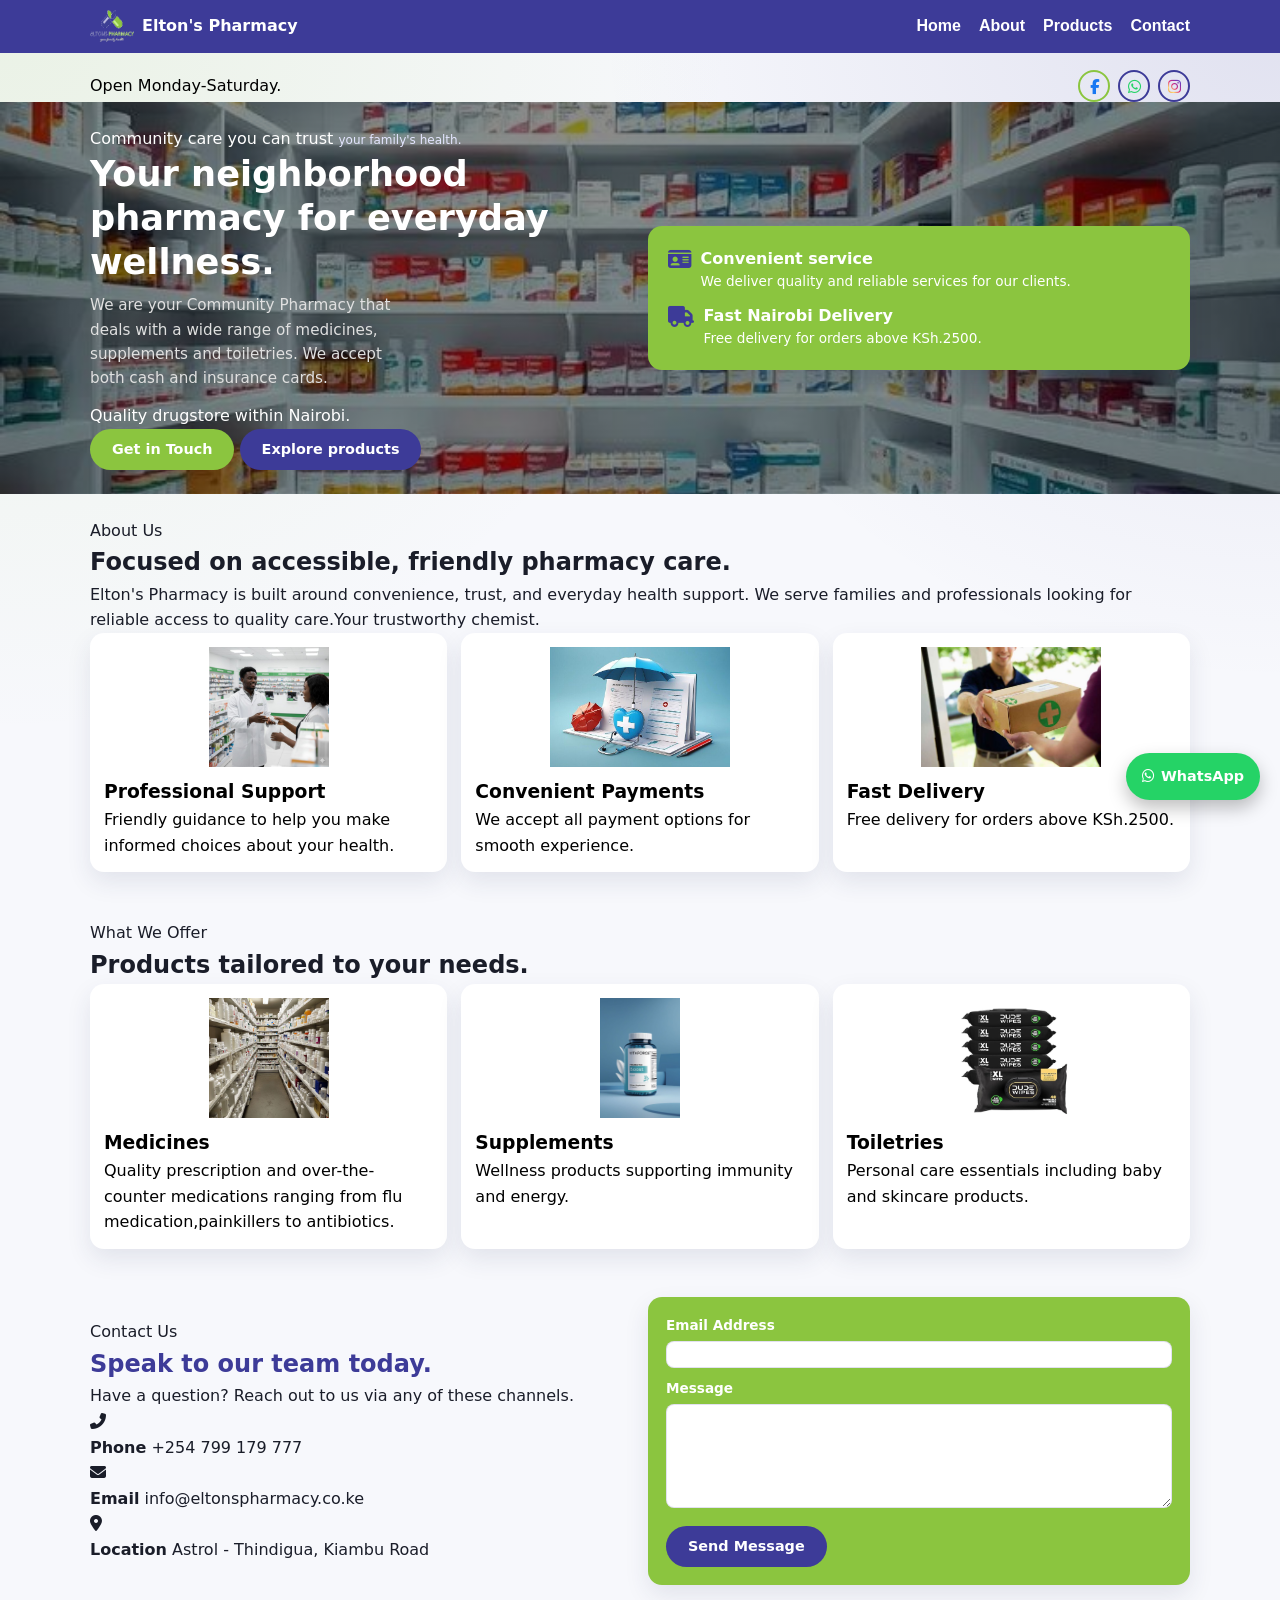
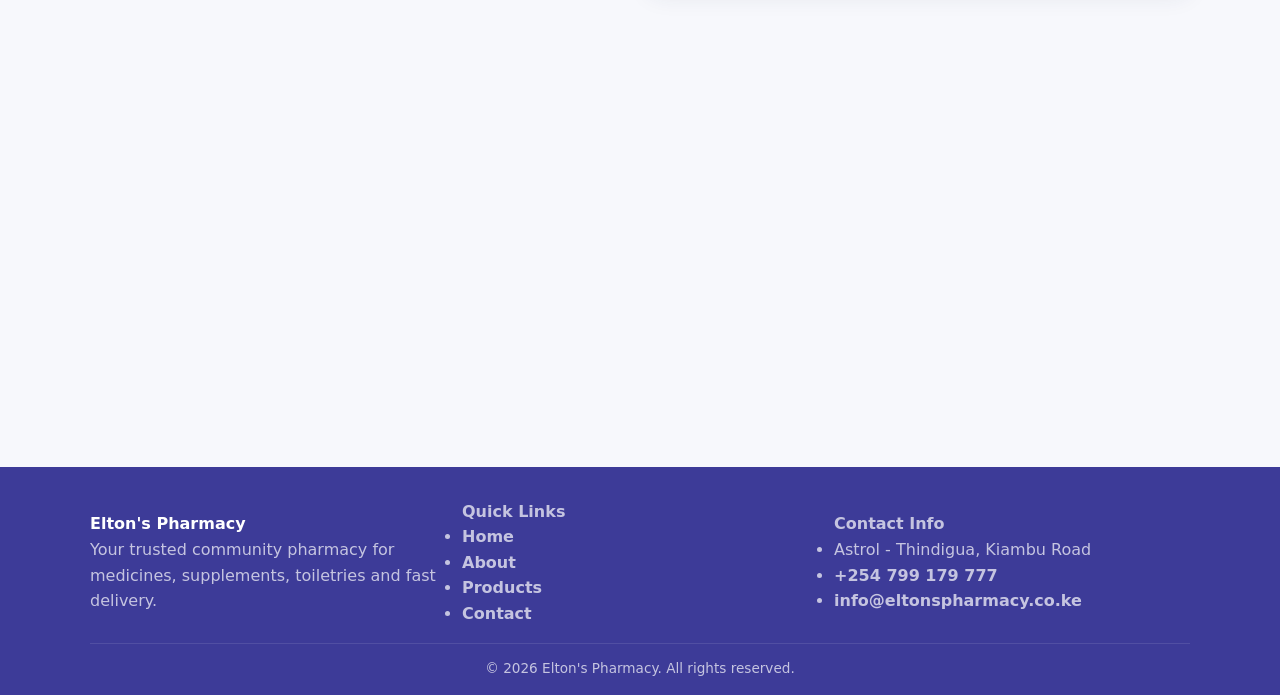
<file: index.html>
<!-- 
========================================================
ELTON'S PHARMACY WEBSITE
Description: Community pharmacy website for Elton's Pharmacy
Features:
- Navigation menu
- Hero section
- About section
- Products section
- Contact form
- Embedded Google map
- Social media icons inline next to topbar text
- WhatsApp floating button
========================================================
-->

<!DOCTYPE html>
<html lang="en">
<head>

    <!-- Character encoding for the webpage -->
    <meta charset="UTF-8">

    <!-- Makes the website responsive on mobile devices -->
    <meta name="viewport" content="width=device-width, initial-scale=1.0">

    <!-- SEO description for search engines -->
    <meta name="description" content="Elton's Pharmacy - Your trusted community pharmacy for medicines, supplements, toiletries and fast delivery.">

    <!-- Author of the webpage -->
    <meta name="author" content="Elton's Pharmacy">
    <title>Elton's Pharmacy | Trusted Community Pharmacy in Nairobi</title>

    <meta name="description" content="Elton's Pharmacy is your trusted community pharmacy in Nairobi. We provide quality medicines, health advice, and wellness products for you and your family.">

    <meta name="keywords" content="Pharmacy in Nairobi, community pharmacy Kenya, medicines Nairobi, health products Kenya">

    <meta name="author" content="Elton's Pharmacy">

    <meta name="viewport" content="width=device-width, initial-scale=1.0">

    <meta name="google-site-verification" content="PWdXzh6pUJYtqmfi5N5ZP_qHNGY6Pn-7Cla1ZSzzGpY" />
    
    <!-- Title displayed on the browser tab -->
    <!-- <title>Elton's Pharmacy | Community Pharmacy</title> -->

    <!-- Font Awesome library for icons (Facebook, Instagram, WhatsApp, etc.) -->
    <link rel="stylesheet" href="https://cdnjs.cloudflare.com/ajax/libs/font-awesome/6.4.2/css/all.min.css">

    <!-- Google fonts connection optimization -->
    <link rel="preconnect" href="https://fonts.googleapis.com">
    <link rel="preconnect" href="https://fonts.gstatic.com" crossorigin>
    <!-- Favicon for browser tab (like YouTube) -->
<link rel="icon" type="image/png" sizes="32x32" href="favicon.png">
<link rel="icon" type="image/png" sizes="16x16" href="favicon.png">
<link rel="shortcut icon" href="favicon.png" type="image/png">

<!-- Optional for Apple devices -->
<link rel="apple-touch-icon" sizes="180x180" href="favicon.png">
    

    <!-- Import Poppins font family -->
    <link href="https://fonts.googleapis.com/css2?family=Poppins:wght@400;500;600;700;800&display=swap" rel="stylesheet">
    <link href="https://fonts.googleapis.com/css2?family=Raleway:wght@500;700&display=swap" rel="stylesheet">
    <link rel="canonical" href="https://yourwebsite.com">
    
    <!-- External CSS stylesheet -->
    <link rel="stylesheet" href="styles.css">
    
</head>


<body>


<!-- =====================================================
TOPBAR + HEADER SECTION
Contains the announcement bar and the main navigation
===================================================== -->

<div class="fixed-top-wrapper">

    <!-- Topbar displaying announcement and inline social media icons -->
    <div class="topbar">
        <div class="container topbar-inner">

            <!-- Announcement text -->
            <span class="topbar-text">Open Monday-Saturday.</span>

            <!-- Inline social media icons next to text -->
            <div class="inline-socials">
                 <!-- Facebook -->
                <a href="https://facebook.com/eltonspharmacy" target="_blank" aria-label="Facebook">
    <i class="fab fa-facebook-f"></i>
</a>
                <!-- WhatsApp -->
                <a href="https://wa.me/254799179777" target="_blank" aria-label="WhatsApp">
                    <i class="fab fa-whatsapp"></i>
                </a>
               
</a>
                <!-- Instagram -->
<a href="https://instagram.com/eltonspharmacy" target="_blank" aria-label="Instagram">
    <i class="fab fa-instagram"></i>
</a>
                
                
                
                
            </div>

        </div>
    </div>



    <!-- =====================================================
    MAIN HEADER / NAVIGATION BAR
    Contains the brand logo and navigation menu
    ===================================================== -->

    <header class="header">
        <div class="container navbar">

            <!-- Brand logo and pharmacy name -->
            <a href="#home" class="brand">

                <!-- Pharmacy logo -->
                <img src="logo-transparent.png" alt="Elton's Pharmacy logo" class="brand-logo">

                <!-- Brand text -->
                <div>
                    <span class="brand-name">Elton's Pharmacy</span>
                    
                </div>

            </a>

            <!-- Mobile menu toggle button (hamburger menu) -->
            <button class="menu-toggle" id="menuToggle" aria-label="Open menu">

                <!-- Hamburger lines -->
                <span></span>
                <span></span>
                <span></span>

            </button>


            <!-- Navigation menu links -->
            <nav>
                <ul class="nav-menu" id="navMenu">

                    <!-- Navigation links scroll to sections -->
                    <li><a href="#home">Home</a></li>

                    <li><a href="#about">About</a></li>

                    <li><a href="#products">Products</a></li>

                    <li><a href="#contact">Contact</a></li>

                </ul>
            </nav>

        </div>
    </header>

</div>



<!-- =====================================================
MAIN WEBSITE CONTENT
===================================================== -->
<main>


<!-- =====================================================
HERO SECTION
Main introduction section of the website
===================================================== -->

<section class="hero section" id="home">

    <div class="container hero-grid">

        <!-- Hero text content -->
        <div class="hero-copy">

            <!-- Small introduction text -->
            <span class="eyebrow">Community care you can trust</span>
            <span class="brand-tag">your family's health.</span>

            <!-- Main heading -->
            <h1>Your neighborhood pharmacy for everyday wellness.</h1>

            <!-- Description -->
            <p class="hero-text">
                We are your Community Pharmacy that deals with a wide range
                of medicines, supplements and toiletries. We accept both cash and insurance cards.
                
            </p>
            
            <p>Quality drugstore within Nairobi.</p>

            <!-- Call-to-action buttons -->
            <div class="hero-actions">

               
                 <a href="#contact" class="btn btn-primary" id="get-in-touch">Get in Touch</a>

              <a href="#products" class="btn btn-secondary" id="explore-products">Explore products</a>

            </div>
        </div>



        <!-- Hero information panel -->
        <div class="hero-panel">

            <div class="info-card hero-info">

                <!-- Insurance feature -->
                <div class="point">

                    <i class="fas fa-id-card"></i>

                    <div>
                        <strong>Convenient service</strong>
                        <p>We deliver quality and reliable services for our clients.</p>
                    </div>
                    

                </div>


                <!-- Delivery feature -->
                <div class="point">
                     <i class="fas fa-truck"></i>
                     <div> <strong>Fast Nairobi Delivery</strong>
                         <p>Free delivery for orders above KSh.2500.</p> 
                        </div>

                    
                        
                        
                    </div>

                </div>

            </div>

        </div>
    </div>
</section>

<!-- =====================================================
ABOUT SECTION
===================================================== -->

<section class="section" id="about">

    <div class="container">

        <!-- Section heading -->
        <div class="section-head">

            <span class="eyebrow">About Us</span>

            <h2>Focused on accessible, friendly pharmacy care.</h2>

            <p>
                Elton's Pharmacy is built around convenience, trust, and everyday health support.
                We serve families and professionals looking for reliable access to quality care.Your trustworthy chemist.
            </p>

        </div>



        <!-- About service cards -->
        <div class="cards-grid">

            <!-- Card 1 -->
            <article class="info-card">

                <img src="images/pic15.jpg" loading="lazy" alt="Pharmacist assistance" class="card-img">

                <h3>Professional Support</h3>

                <p>Friendly guidance to help you make informed choices about your health.</p>

            </article>


            <!-- Card 2 -->
            <article class="info-card">

                <img src="images/pic4.jpg" loading="lazy" alt="Payment options" class="card-img">

                <h3>Convenient Payments</h3>

                <p>We accept all payment options for smooth experience.</p>

            </article>


            <!-- Card 3 -->
            <article class="info-card">

                <img src="images/pic16.jpg" loading="lazy" alt="Fast Delivery" class="card-img">

                <h3>Fast Delivery</h3>

                <p>Free delivery for orders above KSh.2500.</p>

            </article>

        </div>
    </div>
</section>

<!-- =====================================================
PRODUCTS SECTION
===================================================== -->

<section class="section muted-bg" id="products">

    <div class="container">

        <div class="section-head">

            <span class="eyebrow">What We Offer</span>

            <h2>Products tailored to your needs.</h2>

        </div>



        <!-- Product category cards -->
        <div class="product-grid">

            <article class="product-card">
                <img src="images/pic11.jpg"  loading="lazy" alt="Medicines">
                <h3>Medicines</h3>
                <p>Quality prescription and over-the-counter medications ranging from flu medication,painkillers to antibiotics.</p>
            </article>

            <article class="product-card">
                <img src="images/pic12.jpg"  loading="lazy" alt="Supplements">
                <h3>Supplements</h3>
                <p>Wellness products supporting immunity and energy.</p>
            </article>
            

            <article class="product-card">
                <img src="images/pic13.jpg" loading="lazy" alt="Toiletries">
                <h3>Toiletries</h3>
                <p>Personal care essentials including baby and skincare products.</p>
            </article>

        </div>
    </div>
</section>

<!-- =====================================================
CONTACT SECTION
===================================================== -->

<section class="section" id="contact">

    <div class="container contact-grid">

        <!-- Contact information area -->
        <div class="contact-info">

            <span class="eyebrow">Contact Us</span>

            <!-- <h2>Speak to our team today.</h2> -->
            
             <!-- <h2 style="color:  #3d3b98;">Speak to Our Team Today</h2> -->
             <h2 id="purple-header">Speak to our team today.</h2>


            <p class="contact-copy">
                Have a question? Reach out to us via any of these channels.
            </p>



            <!-- Contact cards -->
            <div class="contact-cards">

                <!-- Phone -->
                <div class="contact-card">
                    <i class="fas fa-phone-alt"></i>
                    <div>
                        <strong>Phone</strong>
                        <a href="tel:+254799179777">+254 799 179 777</a>
                    </div>
                </div>


                <!-- Email -->
                <div class="contact-card">
                    <i class="fas fa-envelope"></i>
                    <div>
                        <strong>Email</strong>
                        <a href="mailto:info@eltonspharmacy.co.ke">
                            info@eltonspharmacy.co.ke
                        </a>
                    </div>
                </div>


                <!-- Location -->
                <div class="contact-card">
                    <i class="fas fa-map-marker-alt"></i>
                    <div>
                        <strong>Location</strong>
                        <span>Astrol - Thindigua, Kiambu Road</span>
                    </div>
                </div>

            </div>
        </div>


       <form action="https://formspree.io/f/mojprnqo" method="POST" class="contact-form" id="contactForm">
        
       
            <!-- <div class="form-group">
                <label for="name">Full Name</label>
                <input type="text" id="name" name="name" required>
            </div>  -->

            <div class="form-group">
                <label for="email">Email Address</label>
                <input type="email" id="email" name="email" required>
            </div>

            <div class="form-group">
                <label for="message">Message</label>
                <textarea id="message" name="message" rows="4" required></textarea>
            </div>

            <button type="submit" class="btn btn-primary btn-full">
                Send Message
            </button>

        </form>
    </div>



    <!-- Google Maps location embed -->
    <div class="container map-container">

       <!-- <iframe
    src="https://maps.google.com/maps?q=Kiprop%20Centre%20Westlands%20Nairobi&t=&z=15&ie=UTF8&iwloc=&output=embed"
    
    width="100%"
    height="300"
    style="border:0;"
    allowfullscreen=""
    loading="lazy"
    referrerpolicy="no-referrer-when-downgrade">
</iframe> -->

    <iframe src="https://www.google.com/maps/embed?pb=!1m18!1m12!1m3!1d6061.221637937901!2d36.83009369432481!3d-1.1999436295235548!2m3!1f0!2f0!3f0!3m2!1i1024!2i768!4f13.1!3m3!1m2!1s0x182f3da298e7fd19%3A0x691236075d530e76!2sKasarini!5e1!3m2!1sen!2ske!4v1785992486414!5m2!1sen!2ske" width="600" height="450" style="border:0;" allowfullscreen="" loading="lazy" referrerpolicy="strict-origin-when-cross-origin"></iframe>

    </div>

</section>

</main>



<!-- ====================================================
FOOTER SECTION
===================================================== -->

<footer class="footer">

<div class="container footer-grid">

<!-- Footer brand -->
<div class="footer-brand-area">

<span class="brand-name">Elton's Pharmacy</span>

<p>
Your trusted community pharmacy for medicines,
supplements, toiletries and fast delivery.
</p>

</div>



<!-- Quick navigation links -->
<div>

<h4>Quick Links</h4>

<ul class="footer-links">

<li><a href="#home">Home</a></li>
<li><a href="#about">About</a></li>
<li><a href="#products">Products</a></li>
<li><a href="#contact">Contact</a></li>

</ul>

</div>



<!-- Contact details -->
<div>

<h4>Contact Info</h4>

<ul class="footer-contact">

<li>Astrol - Thindigua, Kiambu Road</li>

<li>
<a href="tel:+254799179777">
+254 799 179 777
</a>
</li>

<li>
<a href="mailto:info@eltonspharmacy.co.ke">
info@eltonspharmacy.co.ke
</a>
</li>

</ul>

</div>

</div>

<!-- Copyright area -->
<div class="container footer-bottom">

<p>© <span id="year"></span> Elton's Pharmacy. All rights reserved.</p>

</div>

</footer>

<!-- Floating WhatsApp contact button -->
<a href="https://wa.me/254799179777"
class="floating-whatsapp"
target="_blank"
aria-label="Chat on WhatsApp">

<i class="fab fa-whatsapp"></i> WhatsApp

</a>

<!-- =====================================================
JAVASCRIPT FUNCTIONALITY
===================================================== -->

<script type="application/ld+json">
{
  "@context": "https://schema.org",
  "@type": "Pharmacy",
  "name": "Elton's Pharmacy",
  "address": {
    "@type": "PostalAddress",
    "addressLocality": "Nairobi",
    "addressCountry": "KE"
  },
  "telephone": " +254 799 179 777"
}
</script>

<!-- Start of Tawk.to Script
<script type="text/javascript">
var Tawk_API=Tawk_API||{}, Tawk_LoadStart=new Date();
(function(){
var s1=document.createElement("script"),s0=document.getElementsByTagName("script")[0];
s1.async=true;
s1.src='https://embed.tawk.to/69ccb1677155761c37788ebb/1jl3p9vrm';
s1.charset='UTF-8';
s1.setAttribute('crossorigin','*');
s0.parentNode.insertBefore(s1,s0);
})();
</script> -->

<!--End of Tawk.to Script-->
<script src="script.js"></script>

</body>
</html>
</file>
<file: styles.css>
:root {
  --primary: #3d3b98;
  --primary-dark: #2f2d78;
  --accent: #8bc53f;
  --accent-dark: #76aa32;
  --text: #1a1d29;
  --muted: #626a80;
  --bg: #f7f8fc;
  --surface: #ffffff;
  --line: rgba(61, 59, 152, 0.12);
  --shadow: 0 10px 25px rgba(42, 51, 92, 0.10);
  --radius: 14px;
  --container: 1100px;
}

/* RESET */
* {
  box-sizing: border-box;
  margin: 0;
  padding: 0;
}

html {
  scroll-behavior: smooth;
}

body {
  font-family: 'Inter', sans-serif;
  color: var(--text);
  background:
    radial-gradient(circle at top left, rgba(139,197,63,0.12),transparent 28%),
    radial-gradient(circle at top right, rgba(61,59,152,0.12),transparent 26%),
    var(--bg);
  line-height: 1.6;
  padding-top: 70px;
}

img {
  max-width: 100%;
  display: block;
}

a {
  text-decoration: none;
  color: inherit;
}

.container {
  width: min(100% - 1.5rem, var(--container));
  margin: auto;
}

/* HEADER */
.header {
  position: fixed;
  top: 0;
  left: 0;
  right: 0;
  background: var(--primary);
  color: white;
  border-bottom: 1px solid var(--line);
  z-index: 1000;
  transition: all .3s ease;
  animation: slideDown .8s ease-out;
}

.brand-name {
  font-weight: 700;
  font-size: 1rem;
  color: white;
}

.brand-tag {
  font-size: .75rem;
  color: #e4e6ff;
}

.navbar {
  display: flex;
  align-items: center;
  justify-content: space-between;
  padding: 10px 0;
}

.brand {
  display: flex;
  align-items: center;
  gap: 8px;
}

.brand-logo {
  width: 44px;
}

/* NAV FONT CHANGE */ 
.nav-menu {
  list-style: none;
  display: flex;
  gap: 18px;
}

.nav-menu a {
  font-family: 'Myriad Pro', Arial, Helvetica, sans-serif; /* Myriad Pro with fallbacks */
  font-weight: 600; /* Medium/Bold style */
  font-size: 1rem; /* slightly larger for visibility */
  color: white;
  transition: color .3s ease, transform .3s ease;
}

.nav-menu a:hover {
  color: var(--accent); /* Keep accent hover color */
  transform: scale(1.05); /* subtle pop effect on hover */
}
.nav-menu.open {
  display: flex;
}

/* MOBILE MENU */
.menu-toggle {
  display: none;
  flex-direction: column;
  gap: 4px;
  border: none;
  background: none;
  cursor: pointer;
}

.menu-toggle span {
  width: 24px;
  height: 2px;
  background: white;
}

/* SECTIONS */
.section {
  padding: 1.5rem 0;
}

.hero-grid,
.contact-grid,
.footer-grid {
  display: grid;
  grid-template-columns: repeat(2, 1fr);
  gap: 1rem;
  align-items: center;
}

/* HERO */
.hero {
  background:
    linear-gradient(rgba(0,0,0,.45), rgba(0,0,0,.45)),
    url("images/hero-bg.jpg");
  background-size: cover;
  background-position: center;
  background-repeat: no-repeat;
  color: white;
}

.hero-copy h1 {
  font-size: clamp(1.6rem,4vw,2.2rem);
  line-height: 1.25;
  margin-bottom: .6rem;
}

.hero-text {
  color: #e0e0e0;
  font-size: .95rem;
  margin-bottom: .8rem;
}

/* HERO INFO PANEL */
.hero-info {
  display: flex;
  flex-direction: column;
  gap: .6rem;
}

.point {
  display: flex;
  align-items: flex-start;
  gap: .6rem;
}

.point i {
  color: var(--accent);
  font-size: 1.1rem;
  margin-top: 3px;
}

.point p {
  font-size: .85rem;
  color: #e4e6ff;
}

/* BUTTONS */
.btn {
  display: inline-flex;
  align-items: center;
  justify-content: center;
  border-radius: 999px;
  padding: 9px 22px;
  font-weight: 700;
  font-size: .9rem;
  transition: all .3s ease;
  cursor: pointer;
  border: none;
}

/* SEND MESSAGE BUTTON - BLUE VARIATIONS */ 
/* SEND MESSAGE BUTTON - BLUE GRADIENT ANIMATION */

.btn-secondary {
  background: white;
  border: 1px solid var(--line);
}

.btn:hover {
  transform: translateY(-2px);
  box-shadow: 0 6px 15px rgba(0,0,0,0.1);
}

/* CARDS */
.cards-grid,
.product-grid {
  display: grid;
  grid-template-columns: repeat(3, 1fr);
  gap: 14px;
}

.info-card,
.product-card {
  background: var(--surface);
  padding: 14px;
  border-radius: var(--radius);
  box-shadow: var(--shadow);
  transition: all .3s ease;
}

.info-card:hover,
.product-card:hover {
  transform: translateY(-4px);
  box-shadow: 0 12px 25px rgba(139,197,63,.15);
}

.product-card img,
.info-card img {
  height: 120px;
  object-fit: contain;
  margin: auto;
  margin-bottom: 10px;
}

/* CONTACT FORM - GREEN ACCENT */ 
.contact-form {
  background: var(--accent); /* CHANGE */
  padding: 18px;
  border-radius: var(--radius);
  box-shadow: var(--shadow);
  color: white;
}

.contact-form label {
  color: white;
}

/* FORM */
.form-group {
  margin-bottom: 10px;
}

label {
  display: block;
  font-weight: 600;
  font-size: .85rem;
  margin-bottom: 4px;
}

input,
textarea {
  width: 100%;
  padding: 9px;
  border-radius: 8px;
  border: 1px solid rgba(61,59,152,.15);
  font-family: 'Inter', sans-serif;
}

.contact-form input,
.contact-form textarea {
  background: white;
  color: var(--text);
}

input:focus,
textarea:focus {
  outline: 2px solid var(--accent);
  border-color: transparent;
}

/* FOOTER */
.footer {
  background: #3d3b98;
  color: rgba(255,255,255,.7);
  padding: 2rem 0 1rem;
}

.footer-grid {
  grid-template-columns: repeat(3,1fr);
  margin-bottom: 1rem;
}

.footer-bottom {
  border-top: 1px solid rgba(255,255,255,.1);
  padding-top: 14px;
  text-align: center;
  font-size: .85rem;
}

/* WHATSAPP BUTTON */
.floating-whatsapp {
  position: fixed;
  bottom: 100px;
  right: 20px;
  background: #25D366;
  color: white;
  padding: 12px 16px;
  border-radius: 40px;
  font-weight: 700;
  font-size: .9rem;
  box-shadow: 0 8px 18px rgba(0,0,0,.25);
  z-index: 9999;
  display: flex;
  align-items: center;
  gap: 6px;
  transition: transform .3s ease;
}

.floating-whatsapp:hover {
  transform: scale(1.05);
}

/* TOPBAR FIXES */
.topbar-inner {
  display: flex;
  align-items: center;
  justify-content: space-between;
  gap: 10px;
}

.topbar-text {
  color: white;
  font-weight: 500;
}

/* SOCIAL ICONS */
.inline-socials{
  display:flex;
  align-items:center;
  gap:8px;
}

.inline-socials a{
  display:flex;
  align-items:center;
  justify-content:center;
  width:32px;
  height:32px;
  border:2px solid #3d3b98;
  border-radius:50%;
  text-decoration:none;
  transition:all 0.3s ease;
}

.inline-socials a i{
  font-size:15px;
}
.inline-socials a .fa-facebook-f{
  color:#1877F2;
}

.inline-socials a .fa-whatsapp{
  color:#25D366;
}



.inline-socials a .fa-instagram{
  background: linear-gradient(
      45deg,
      #f58529,
      #feda77,
      #dd2a7b,
      #8134af,
      #515bd4
  );
  -webkit-background-clip:text;
  -webkit-text-fill-color:transparent;
}

.inline-socials a:hover{
  background:#3d3b98;
  transform:scale(1.1);
}

.inline-socials a:hover i{
  color:white;
  -webkit-text-fill-color:white;
}

/* RESPONSIVE */
@media(max-width:900px) {
  .hero-grid,
  .contact-grid,
  .footer-grid,
  .cards-grid,
  .product-grid {
    grid-template-columns: 1fr;
  }

  .menu-toggle {
    display: flex;
    padding-left: 10rem;
  }

  .nav-menu {
    position: absolute;
    top: 100%;
    left: 1rem;
    right: 1rem;
    flex-direction: column;
    background: var(--primary);
    padding: 14px;
    border-radius: var(--radius);
    box-shadow: var(--shadow);
    display: none;
  }

  .nav-menu a {
    color: white;
    padding: 6px 0;
  }

  .floating-whatsapp {
    bottom: 25px;
    right: 15px;
  }
}

/* MENU ANIMATION */
.nav-menu li {
  opacity: 0;
  transform: translateX(-20px);
  animation: menuSlide .6s ease forwards;
}

.nav-menu li:nth-child(1){animation-delay:.1s;}
.nav-menu li:nth-child(2){animation-delay:.2s;}
.nav-menu li:nth-child(3){animation-delay:.3s;}
.nav-menu li:nth-child(4){animation-delay:.4s;}
@keyframes menuSlide {
  to {
    opacity: 1;
    transform: translateX(0);
  }
}

@keyframes slideDown {
  from { transform: translateY(-100%); }
  to { transform: translateY(0); }
}

::selection {
  background: var(--accent);
  color: white;
}

/* FORCE CARD TEXT BLACK */
.hero-info *,
.info-card *,
.product-card *,
.cards-grid *,
.product-grid * {
    color: #000000 !important;
}

.hero-info strong,
.info-card strong,
.product-card strong {
    color: #000000 !important;
}

.info-card a,
.product-card a {
    color: #000000 !important;
}

.topbar-inner span {
    color: #000000 !important;
}

.nav-menu a[href="#about"]:hover {
    color: var(--accent) !important;
}

.hero-actions .btn-secondary {
    color: #000000 !important;
}

.hero-actions .btn-secondary:hover {
    color: #fff !important;
    background: var(--primary) !important;
}
.footer a {
  color: rgba(255,255,255,0.7); /* keep default color */
  font-weight: 600;
  text-decoration: none;
  transition: all 0.3s ease;
}

.footer a:hover {
  color: var(--accent); /* glow color */
  text-shadow: 0 0 8px var(--accent), 0 0 12px var(--accent);
  transform: scale(1.05); /* subtle pop effect */
}
#get-in-touch.btn-primary {
  background: var(--accent); /* Green like contact section */
  color:white ;
  font-weight: 700;
  border-radius: 999px;
  padding: 9px 22px;
  cursor: pointer;
  border: none;
  transition: all 0.3s ease;
}

#get-in-touch.btn-primary:hover,
#get-in-touch.btn-primary:active {
  background: #3d3b98; /* Blue like menu bar */
  transform: translateY(-2px);
  box-shadow: 0 6px 15px rgba(0,0,0,0.1);
  color: white;
}


/* EXPLORE PRODUCTS BUTTON */
#explore-products.btn-secondary {
  background: #3d3b98; /* Default blue */
  color: white;        /* Text always white */
  font-weight: 700;
  border-radius: 999px;
  padding: 9px 22px;
  cursor: pointer;
  border: none; 
  transition: all 0.3s ease;
}

#explore-products.btn-secondary:hover,
#explore-products.btn-secondary:active {
  background: var(--accent); /* Hover green like contact section */
  color: white;              /* Text stays white */
  transform: translateY(-2px);
  box-shadow: 0 6px 15px rgba(0,0,0,0.1);
}
/* EXPLORE PRODUCTS BUTTON */
#explore-products {
  background: #3d3b98; /* Default blue */
  color: white !important; /* Force white text */
  font-weight: 700;
  border-radius: 999px;
  padding: 9px 22px;
  cursor: pointer;
  border: none;
  transition: all 0.3s ease;
}
 #explore-products:hover,
#explore-products:active {
  background: var(--accent) !important; /* Green on hover */
  color: white !important;               /* Keep text white */
  transform: translateY(-2px);
  box-shadow: 0 6px 15px rgba(0,0,0,0.1);
} */
/* SEND MESSAGE BUTTON FIX - ALWAYS BLUE */
.btn-primary.btn-full {
  background: #3d3b98; /* Blue like navbar */
  color: white;        /* Text always white */
  font-weight: 700;
  border-radius: 999px;
  padding: 9px 22px;
  cursor: pointer;
  border: none;
  transition: all 0.3s ease;
}

.btn-primary.btn-full:hover,
.btn-primary.btn-full:active {
  background: #3d3b98; /* Keep blue on hover */
  color: white;        /* Text stays white */
  transform: translateY(-2px);
  box-shadow: 0 6px 15px rgba(0,0,0,0.1);
}
/* FACEBOOK ICON BORDER GREEN */
.inline-socials a {
  border: 2px solid #3d3b98; /* default border for all */
  border-radius: 50%;
  display: flex;
  align-items: center;
  justify-content: center;
  width: 32px;
  height: 32px;
  transition: all 0.3s ease;
}

.inline-socials a i.fa-facebook-f {
  /* no change to icon color */
}

/* Target only the <a> that contains Facebook icon */
.inline-socials a i.fa-facebook-f {
  /* nothing here, keep icon color */
}

/* Correct parent selector to change border of Facebook icon */
.inline-socials a:has(i.fa-facebook-f) {
  border-color: var(--accent); /* green border */
}
/* Make only Facebook icon turn green on hover */
.inline-socials a.facebook i {
  color: #1877F2; /* normal Facebook blue */
  transition: color 0.3s ease;
}

.inline-socials a.facebook:hover i {
  color: #8bc53f !important; /* green on hover */
  -webkit-text-fill-color: #8bc53f !important; /* for WebKit browsers */
}
.hero-info {
  background: var(--accent); /* GREEN box */
  padding: 20px;
  border-radius: var(--radius);
  box-shadow: var(--shadow);
}

/* White text */
.hero-info strong,
.hero-info p {
  color: white !important;
}

/* Blue icons */
.hero-info .point i {
  color: var(--primary) !important;
  font-size: 1.3rem;
}
@media (max-width: 900px) {
  .hero-grid {
    grid-template-columns: 1fr;
  }

  .hero-copy,
  .hero-panel {
    grid-column: 1;
  }
  .hero-grid {
  display: grid;
  grid-template-columns: 1fr 1fr; /* side by side */
  gap: 20px;
  align-items: center;
  }
}

@media (max-width: 900px) {
  .hero-grid {
    grid-template-columns: 1fr; /* stack on mobile */
  }
}
.hero-section {
  display: flex;
  justify-content: space-between; /* text on left, widget on right */
  align-items: flex-start; /* aligns top edges */
  gap: 20px; /* space between text and widget */
  position: relative;
  padding: 20px;
}

.hero-text {
  flex: 1; /* takes remaining space */
  max-width: 60%; /* optional to limit text width */
}

.hero-widget {
  background-color: #a0e45a; /* your green widget */
  padding: 15px;
  border-radius: 10px;
  min-width: 250px; /* keeps it compact */
}

.widget-item + .widget-item {
  margin-top: 10px; /* space between items */
}
/* EXPLORE PRODUCTS BUTTON */
#explore-products {
  background: #3d3b98;   /* Blue (same as navbar) */
  color: white !important; /* Text always white */
  font-weight: 700;
  border-radius: 999px;
  padding: 9px 22px;
  cursor: pointer;
  border: none;
  transition: all 0.3s ease;
}

#explore-products:hover,
#explore-products:active {
  background: #8bc53f !important; /* Green on hover (accent color) */
  color: white !important;         /* Keep text white */
  transform: translateY(-2px);
  box-shadow: 0 6px 15px rgba(0,0,0,0.1);
}
/* SEND MESSAGE BUTTON - ALWAYS BLUE */
.btn-primary.btn-full {
  background: #3d3b98;  /* navbar blue */
  color: white;         /* text always white */
  font-weight: 700;
  border-radius: 999px;
  padding: 9px 22px;
  cursor: pointer;
  border: none;
  transition: all 0.3s ease;
}

.btn-primary.btn-full:hover,
.btn-primary.btn-full:active {
  background: #3d3b98;  /* stays blue on hover */
  color: white;         /* text stays white */
  transform: translateY(-2px); /* subtle hover effect */
  box-shadow: 0 6px 15px rgba(0,0,0,0.1);
}

#purple-header {
  color: #3d3b98; /* #3d3b98 */
}
@import url("https://fonts.googleapis.com/css2?family=IBM+Plex+Serif:ital,wght@0,100;0,200;0,300;0,400;0,500;0,600;0,700;1,100;1,200;1,300;1,400;1,500;1,600;1,700&family=Work+Sans:ital,wght@0,100..900;1,100..900&display=swap");

/** Variables **/

:root {
  --color-background: #cbd5e1;
  --color-background-alt: #64748b;
  --color-border-active: #64748b;
  --color-border-default: #94a3b8;
  --color-highlight: #cbd5e1;
  --color-primary: #1e293b;
  --color-primary-active: #090f1d;
  --color-text-default: #0f172a;
  --color-text-muted: #475569;

  --font-family-body: "Work Sans", system-ui, sans-serif;
  --font-family-display: "IBM Plex Serif", system-ui, sans-serif;
}

/** Base **/

*,
::before,
::after {
  box-sizing: border-box;
}

* {
  border: 0;
  margin: 0;
  padding: 0;
}

body {
  -webkit-font-smoothing: antialiased;
  font-family: var(--font-family-body);
  font-optical-sizing: auto;
  font-style: normal;
}

button,
input,
optgroup,
select,
textarea {
  font-family: inherit;
  font-feature-settings: inherit;
  font-variation-settings: inherit;
  font-size: 100%;
  font-weight: inherit;
  line-height: inherit;
  color: inherit;
  margin: 0;
  padding: 0;
}

[type="checkbox"],
[type="radio"],
[type="range"] {
  appearance: none;
  flex-shrink: 0;
  padding: 0;
  user-select: none;
}

[type="checkbox"]:focus,
[type="radio"]:focus,
[type="range"]:focus {
  outline: none;
}

/** Components **/

.fs-form {
  display: grid;
  row-gap: 1.5rem;
}

.fs-form:where(.fs-layout__2-column) {
  column-gap: 1.5rem;
  grid-template-columns: 1fr 1fr;
}

fieldset {
  display: grid;
  margin: 1.5rem 0;
  row-gap: 1.5rem;
}

.fs-form:where(.fs-layout__2-column) fieldset {
  column-gap: 1.5rem;
  grid-template-columns: 1fr 1fr;
  grid-column: 1 / -1;
}

.fs-fieldset-title {
  color: var(--color-text-default);
  font-family: var(--font-family-display);
  font-size: 1.25rem;
  font-weight: 500;
  line-height: 1.75rem;
  margin-bottom: 1.5rem;
  grid-column: 1 / -1;
}

.fs-field {
  display: flex;
  flex-direction: column;
  row-gap: 0.375rem;
}

.fs-label {
  color: var(--color-text-default);
  display: block;
  font-family: var(--font-family-display);
  font-size: 0.875rem;
  font-weight: 500;
  line-height: 1.25rem;
}

.fs-description {
  color: var(--color-text-muted);
  display: block;
  font-size: 0.875rem;
  line-height: 1.25rem;
}

.fs-button-group {
  display: flex;
  flex-direction: row-reverse;
  column-gap: 1.5rem;
}

.fs-form:where(.fs-layout__2-column) .fs-button-group {
  grid-column: 1 / -1;
}

.fs-button {
  background-color: var(--color-primary);
  border-radius: 0.375rem;
  color: white;
  cursor: pointer;
  font-size: 0.875rem;
  font-weight: 500;
  line-height: 1rem;
  padding: 1rem 2rem;
  transition-duration: 200ms;
  transition-property: background-color;
  transition-timing-function: cubic-bezier(0.4, 0, 0.2, 1);
}

.fs-button:hover {
  background-color: var(--color-primary-active);
}

.fs-button:focus-visible {
  background-color: var(--color-primary-active);
  outline: 3px solid var(--color-highlight);
}

.fs-input,
.fs-select {
  appearance: none;
  border-radius: 0.375rem;
  border-width: 0;
  box-shadow: var(--color-border-default) 0 0 0 1px inset;
  color: var(--color-text-default);
  font-size: 1rem;
  height: 2.5rem;
  line-height: 1.5rem;
  outline: none;
  padding-left: 0.75rem;
  padding-right: 0.75rem;
}

.fs-input:focus-visible,
.fs-select:focus-visible {
  box-shadow: var(--color-border-active) 0 0 0 1.5px inset;
  outline: 3px solid var(--color-highlight);
  outline-offset: 0;
}

.fs-input::placeholder {
  color: var(--color-text-muted);
}

.fs-checkbox-group,
.fs-radio-group {
  display: flex;
  flex-direction: column;
  row-gap: 0.5rem;
}

.fs-checkbox-field,
.fs-radio-field {
  column-gap: 0.5rem;
  display: flex;
}

:is(.fs-checkbox-field, .fs-radio-field) .fs-label + .fs-description {
  margin-top: 0.125rem;
}

.fs-checkbox-wrapper,
.fs-radio-wrapper {
  align-items: center;
  display: flex;
  height: 1.25rem;
}

.fs-checkbox,
.fs-radio {
  background-color: #fff;
  border: 1px solid var(--color-text-default);
  height: 1rem;
  width: 1rem;
}

.fs-checkbox {
  border-radius: 0.25rem;
}

.fs-radio {
  border-radius: 100%;
}

.fs-checkbox:checked,
.fs-radio:checked {
  background-color: var(--color-primary);
  background-position: center;
  background-repeat: no-repeat;
  background-size: 100% 100%;
  border-color: transparent;
}

.fs-checkbox:checked {
  background-image: url("data:image/svg+xml,%3csvg viewBox='0 0 16 16' fill='white' xmlns='http://www.w3.org/2000/svg'%3e%3cpath d='M12.207 4.793a1 1 0 010 1.414l-5 5a1 1 0 01-1.414 0l-2-2a1 1 0 011.414-1.414L6.5 9.086l4.293-4.293a1 1 0 011.414 0z'/%3e%3c/svg%3e");
}

.fs-radio:checked {
  background-image: url("data:image/svg+xml,%3csvg viewBox='0 0 16 16' fill='white' xmlns='http://www.w3.org/2000/svg'%3e%3ccircle cx='8' cy='8' r='3'/%3e%3c/svg%3e");
}

.fs-checkbox:focus-visible,
.fs-radio:focus-visible {
  outline: 3px solid var(--color-highlight);
  outline-offset: 0;
}

.fs-select {
  background-color: #fff;
  background-image: url("data:image/svg+xml,%3csvg xmlns='http://www.w3.org/2000/svg' fill='none' viewBox='0 0 20 20'%3e%3cpath stroke='%236b7280' stroke-linecap='round' stroke-linejoin='round' stroke-width='1.5' d='M6 8l4 4 4-4'/%3e%3c/svg%3e");
  background-position: right 0.5rem center;
  background-repeat: no-repeat;
  background-size: 1.5em 1.5em;
  padding-right: 2.5rem;
}

.fs-slider {
  background: transparent;
  cursor: pointer;
  height: 1.25rem;
  width: 100%;
}

.fs-slider::-moz-range-track {
  background-color: var(--color-background);
  border-radius: 0.5rem;
  height: 0.5rem;
}

.fs-slider::-webkit-slider-runnable-track {
  background-color: var(--color-background);
  border-radius: 0.5rem;
  height: 0.5rem;
}

.fs-slider::-moz-range-thumb {
  background-color: var(--color-primary);
  border: none; /* Removes extra border that FF applies */
  border-radius: 50%;
  height: 1.25rem;
  width: 1.25rem;
}

.fs-slider::-webkit-slider-thumb {
  appearance: none;
  background-color: var(--color-primary);
  border-radius: 50%;
  height: 1.25rem;
  margin-top: -0.375rem; /* Centers thumb on the track */
  width: 1.25rem;
}

.fs-slider:focus-visible::-moz-range-thumb {
  outline: 2px solid var(--color-primary);
  outline-offset: 2px;
}

.fs-slider:focus-visible::-webkit-slider-thumb {
  outline: 2px solid var(--color-primary);
  outline-offset: 2px;
}

.fs-switch {
  background-color: var(--color-background-alt);
  background-image: url("data:image/svg+xml,%3csvg xmlns='http://www.w3.org/2000/svg' viewBox='-4 -4 8 8'%3e%3ccircle r='3' fill='white'/%3e%3c/svg%3e");
  background-position: left center;
  background-repeat: no-repeat;
  border-radius: 1.5rem;
  cursor: pointer;
  height: 1.5rem;
  transition-duration: 200ms;
  transition-property: background-color, background-position;
  transition-timing-function: cubic-bezier(0.4, 0, 0.2, 1);
  width: 2.75rem;
}

.fs-switch:checked {
  background-color: var(--color-primary);
  background-position: right center;
}

.fs-switch:focus-visible {
  outline: 3px solid var(--color-highlight);
  outline-offset: 0;
}

.fs-textarea {
  appearance: none;
  border-radius: 0.375rem;
  border-width: 0;
  box-shadow: var(--color-border-default) 0 0 0 1px inset;
  color: var(--color-primary);
  font-size: 1rem;
  line-height: 1.5rem;
  outline: none;
  padding: 0.5rem 0.75rem;
  resize: vertical;
}

.fs-textarea:focus-visible {
  box-shadow: var(--color-border-active) 0 0 0 1.5px inset;
  outline: 3px solid var(--color-highlight);
  outline-offset: 0;
}

.fs-textarea::placeholder {
  color: var(--color-text-muted);
}

/** Utilities **/

.col-span-full {
  grid-column: 1 / -1;
}

.fs-textarea::placeholder {
  color: var(--color-text-muted);
}

.slider-label-container {
  display: flex;
  justify-content: space-between;
  width: 100%;
  margin-top: 0.25rem;
}

.slider-label-text {
  font-size: 0.75rem;
  color: var(--color-text-muted);
  text-align: center;
  white-space: nowrap;
}
</file>
